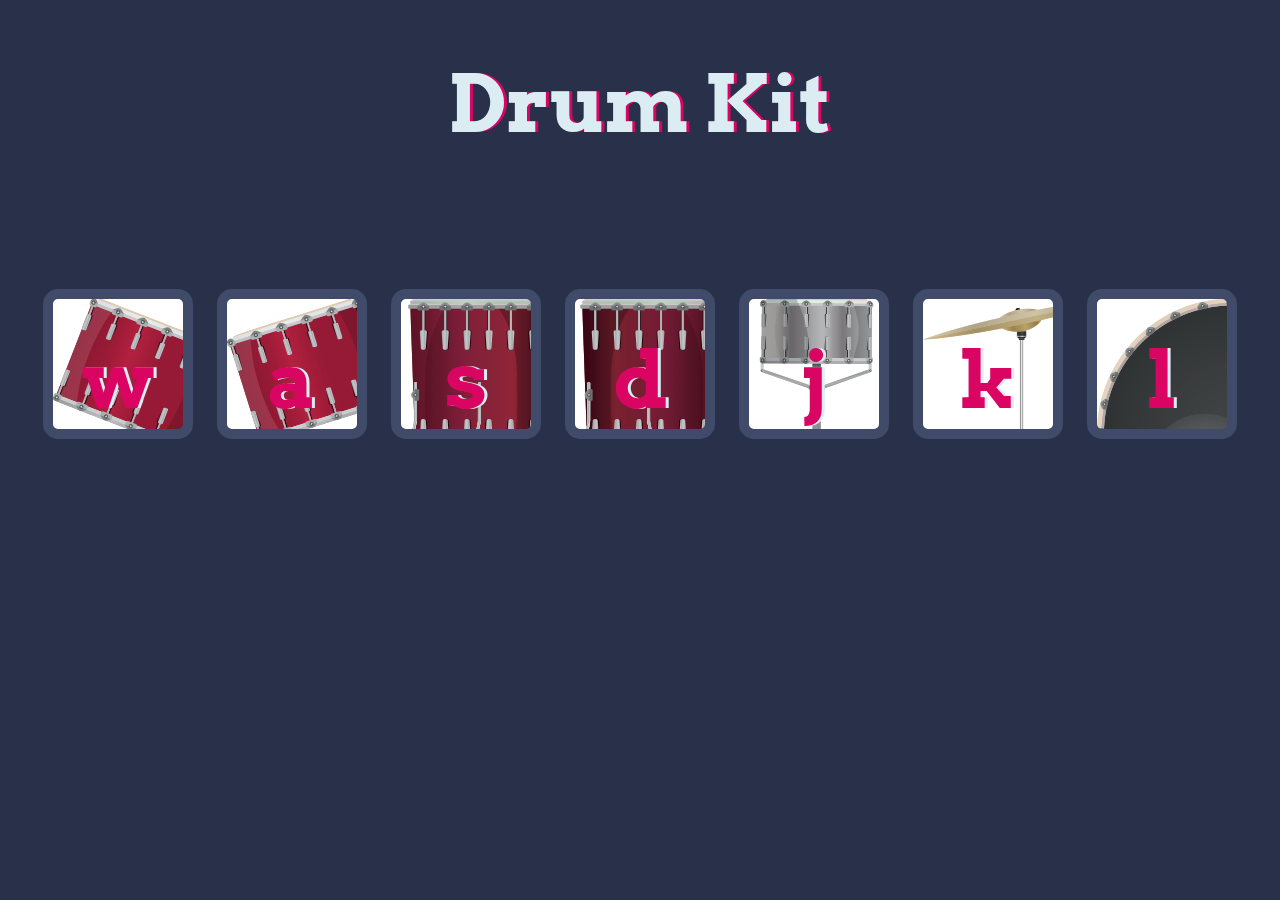
<file: drum-kit/index.html>
<!DOCTYPE html>
<html lang="en" dir="ltr">

<head>
  <meta charset="utf-8">
  <title>Drum Kit</title>
  <link rel="stylesheet" href="styles.css">
  <link href="https://fonts.googleapis.com/css?family=Arvo" rel="stylesheet">
</head>

<body>

  <h1>Drum Kit</h1>
  <div class="set">
    <button class="w drum">w</button>
    <button class="a drum">a</button>
    <button class="s drum">s</button>
    <button class="d drum">d</button>
    <button class="j drum">j</button>
    <button class="k drum">k</button>
    <button class="l drum">l</button>
  </div>

  <script src="index.js"></script>

</body>

</html>
</file>
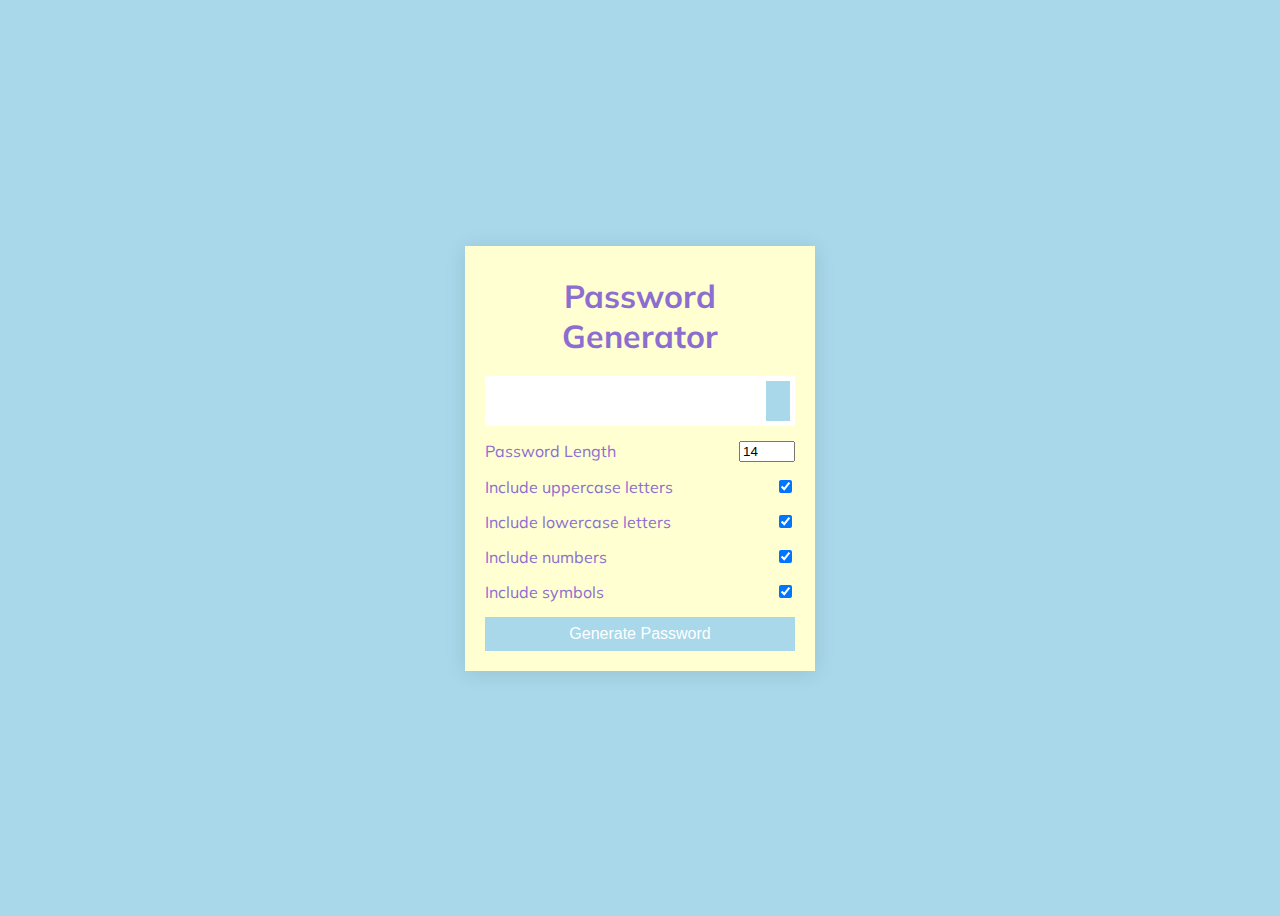
<file: password-generator/index.html>
<!DOCTYPE html>
<html lang="en">

<head>
    <meta charset="UTF-8">
    <meta http-equiv="X-UA-Compatible" content="IE=edge">
    <meta name="viewport" content="width=device-width, initial-scale=1.0">
    
    <link rel="stylesheet" href="https://cdnjs.cloudflare.com/ajax/libs/font-awesome/5.4.1/css/all.min.css"
        integrity="sha512-/RUbtHakVMJrg1ILtwvDIceb/cDkk97rWKvfnFSTOmNbytCyEylutDqeEr9adIBye3suD3RfcsXLOLBqYRW4gw=="
        crossorigin="anonymous" referrerpolicy="no-referrer" />
    
        <link rel="preconnect" href="https://fonts.googleapis.com">
    <link rel="preconnect" href="https://fonts.gstatic.com" crossorigin>
    <link href="https://fonts.googleapis.com/css2?family=Muli&display=swap" rel="stylesheet">

    <link rel="stylesheet" href="styles.css">

    <title>Password Generator</title>
</head>

<body>
    <div class="container">
        <h1>Password Generator</h1>
        <div class="result-container">
            <span class="result"></span>
            <button class="button">
                <i class="far fa-clipboard"></i>
            </button>
        </div>
        <div class="settings">
            <div class="setting">
                <label>Password Length</label>
                <input type="number" class="length" min="4" max="20" value="14">
            </div>
            <div class="setting">
                <label>Include uppercase letters</label>
                <input type="checkbox" class="uppercase" checked>
            </div>
            <div class="setting">
                <label>Include lowercase letters</label>
                <input type="checkbox" class="lowercase" checked>
            </div>
            <div class="setting">
                <label>Include numbers</label>
                <input type="checkbox" class="numbers" checked>
            </div>
            <div class="setting">
                <label>Include symbols</label>
                <input type="checkbox" class="symbols" checked>
            </div>
        </div>
        <button class="button button-large generate">Generate Password</button>
    </div>


    <script src="scripts.js"></script>
</body>

</html>
</file>
<file: drum-kit/styles.css>
body {
  text-align: center;
  background-color: #283149;
}

h1 {
  font-size: 5rem;
  color: #DBEDF3;
  font-family: "Arvo", cursive;
  text-shadow: 3px 0 #DA0463;

}

footer {
  color: #DBEDF3;
  font-family: sans-serif;
}

.w {
  background-image: url(images/tom1.png);
}

.a {
  background-image: url(images/tom2.png);
}

.s {
  background-image: url(images/tom3.png);
}

.d {
  background-image: url(images/tom4.png);
}

.j {
  background-image: url(images/snare.png);
}

.k {
  background-image: url(images/crash.png);
}

.l {
  background-image: url(images/kick.png);
}

.set {
  margin: 10% auto;
}

.game-over {
  background-color: red;
  opacity: 0.8;
}

.pressed {
  background-color: aqua;
  box-shadow: 0 3px 4px 0 #DBEDF3;
  opacity: 0.5;
}

.red {
  color: red;
}

.drum {
  outline: none;
  border: 10px solid #404B69;
  font-size: 5rem;
  font-family: 'Arvo', cursive;
  line-height: 2;
  font-weight: 900;
  color: #DA0463;
  text-shadow: 3px 0 #DBEDF3;
  border-radius: 15px;
  display: inline-block;
  width: 150px;
  height: 150px;
  text-align: center;
  margin: 10px;
  background-color: white;
}
</file>
<file: password-generator/styles.css>
* {
    box-sizing: border-box;
}

body {
    background-color: rgb(168, 216, 234);
    color: rgb(139, 110, 208);
    font-family: 'Muli', sans-serif;
    display: flex;
    flex-direction: column;
    align-items: center;
    justify-content: center;
    height: 100vh;
    overflow: hidden;
}

h1 {
    margin: 10px 0 20px;
    text-align: center;
}

.container {
    background-color: rgb(255, 255, 210);
    padding: 20px;
    width: 350px;
    max-width: 100%;
    box-shadow: 0px 2px 20px rgba(0, 0, 0, 0.1);
}

    /* Containers */

.result-container {
    background-color: rgb(255, 255, 255);
    display: flex;
    justify-content: flex-start;
    align-items: center;
    position: relative;
    font-size: 18px;
    letter-spacing: 1px;
    padding: 12px 10px;
    height: 50px;
    width: 100%;
}

.result {
    word-wrap: break-word;
    max-width: calc(100% - 40px);
}

.setting {
    display: flex;
    justify-content: space-between;
    align-items: center;
    margin: 15px 0;
}

    /* Buttons */

.result-container .button {
    position: absolute;
    top: 5px;
    right: 5px;
    height: 40px;
    font-size: 20px;
}

.button {
    border: none;
    background-color: rgb(168, 216, 234);
    color: rgb(255, 255, 255);
    font-size: 16px;
    padding: 8px 12px;
    cursor: pointer;
}

.button-large {
    display: block;
    width: 100%;
}
</file>
